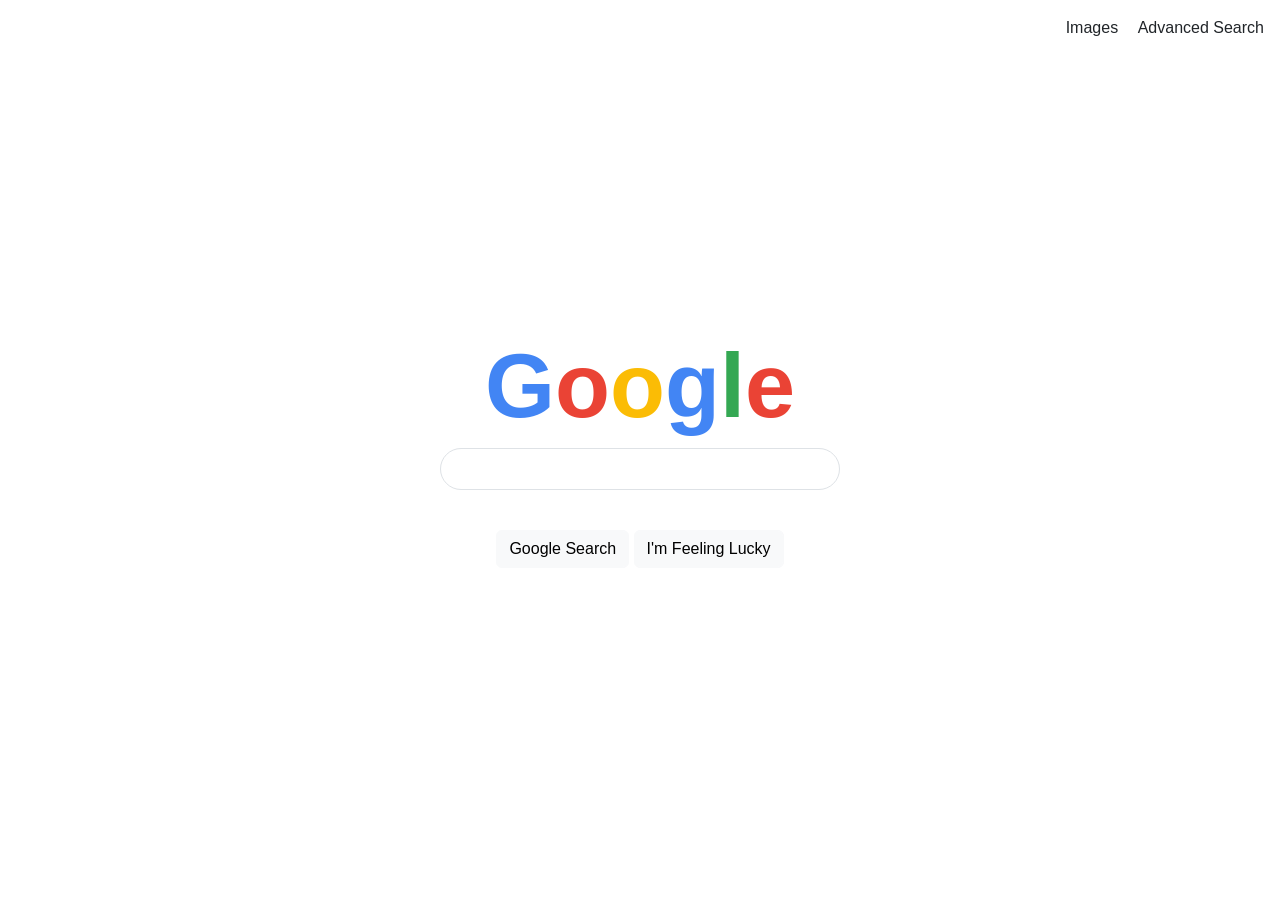
<file: index.html>
<!DOCTYPE html>
<html lang="en">
    <head>
        <title>Google</title>
        <link href="https://cdn.jsdelivr.net/npm/bootstrap@5.3.8/dist/css/bootstrap.min.css" rel="stylesheet">
        <link rel="stylesheet" href="style.css">
    </head>
    <body class="d-flex justify-content-center align-items-center vh-100 position-relative">
        <div class="position-absolute top-0 end-0 p-3">
            <a href="image.html" class="me-3 text-dark text-decoration-none">Images</a>
            <a href="advanced.html" class="text-dark text-decoration-none">Advanced Search</a>
        </div>
        <div style="text-align: center;">
            <h1>
                <span style="color: #4285F4;">G</span><span style="color: #EA4335;">o</span><span style="color: #FBBC05;">o</span><span style="color: #4285F4;">g</span><span style="color: #34A853;">l</span><span style="color: #EA4335;">e</span>
            </h1>
            <form action="https://google.com/search">
            <input type="text" name="q" class="form-control rounded-pill px-4 py-2 mb-3" style="width: 400px;"><br>
            <input type="submit" class="btn btn-light" value="Google Search">
            <button type="submit" class="btn btn-light" name="btnI">I'm Feeling Lucky</button>
        </form>
        </div>
    </body>
</html>
</file>
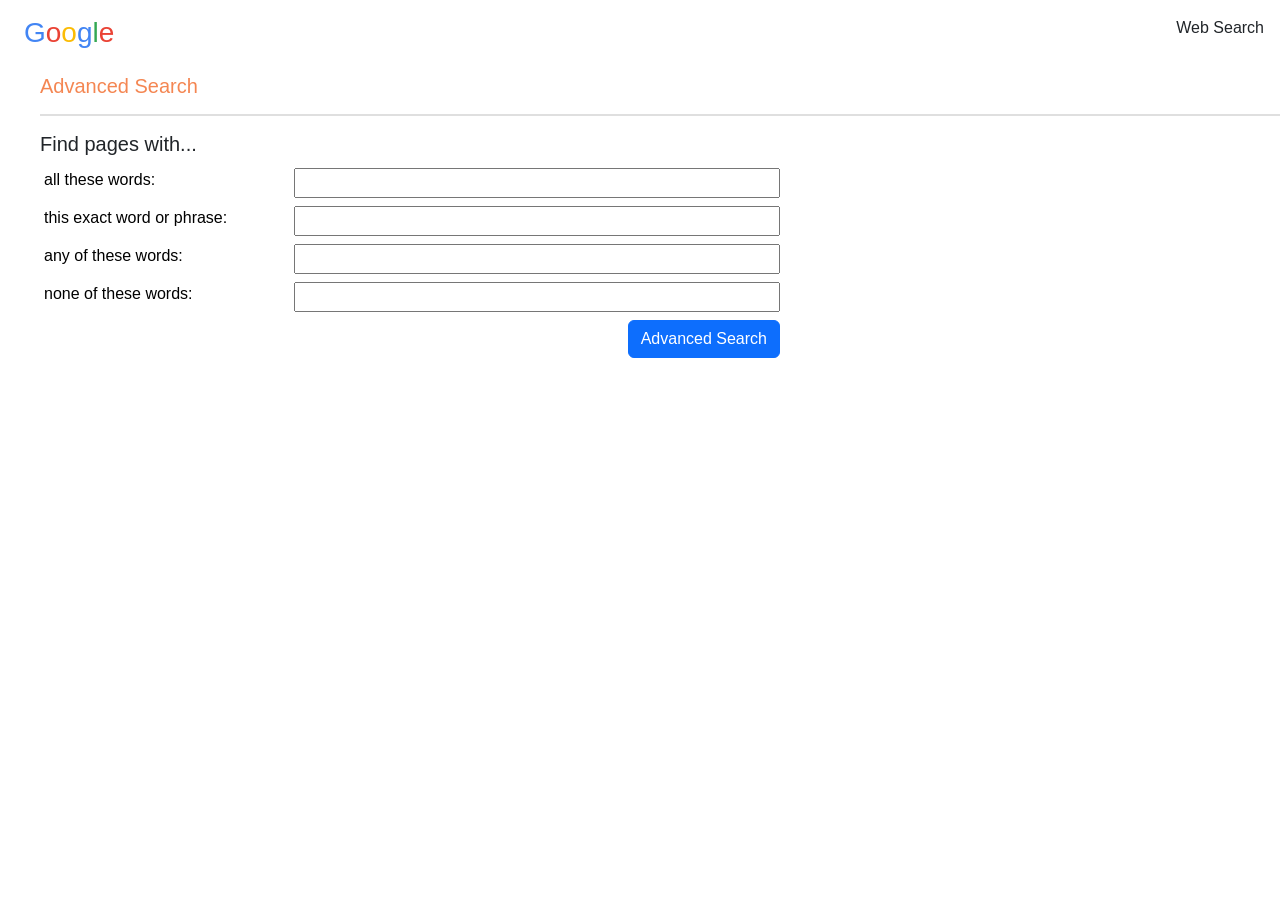
<file: advanced.html>
<!DOCTYPE html>
<html lang="en">
    <head>
        <title>Google Advanced Search</title>
        <link href="https://cdn.jsdelivr.net/npm/bootstrap@5.3.8/dist/css/bootstrap.min.css" rel="stylesheet">
        <link rel="stylesheet" href="style.css">
    </head>
    <body>
        <div class="position-absolute top-0 end-0 p-3">
            <a href="index.html" class="text-dark text-decoration-none">Web Search</a>
        </div>
        <h3 class="ms-2 p-3">
            <span style="color: #4285F4;">G</span><span style="color: #EA4335;">o</span><span style="color: #FBBC05;">o</span><span style="color: #4285F4;">g</span><span style="color: #34A853;">l</span><span style="color: #EA4335;">e</span>
        </h3>
        <div style="margin-left: 40px;">
            <h5 style="color: rgba(240, 83, 10, 0.705)">Advanced Search</h5><hr style="border: 1px solid gray;">
            <h5>Find pages with...</h5>
            <form action="https://www.google.com/search" method="get">
                <table class="table table-borderless table-sm" style="width: 60%">
                    <tr>
                        <td class="small-column">all these words: </td>
                        <td><input type="text" name="as_q" class="big-column"></td>
                    </tr>
                    <tr>
                        <td class="small-column">this exact word or phrase: </td>
                        <td><input type="text" name="as_epq" class="big-column"></td>
                    </tr>
                    <tr>
                        <td class="small-column">any of these words: </td>
                        <td><input type="text" name="as_oq" class="big-column"></td>
                    </tr>
                    <tr>
                        <td class="small-column">none of these words: </td>
                        <td><input type="text" name="as_eq" class="big-column"></td>
                    </tr>
                        <td> </td>
                        <td style= "text-align: right;"><button class="btn btn-primary" type="submit">Advanced Search</button></td>
                    </tr>            
                </table>
            </form>
        </div>
    </body>
</file>
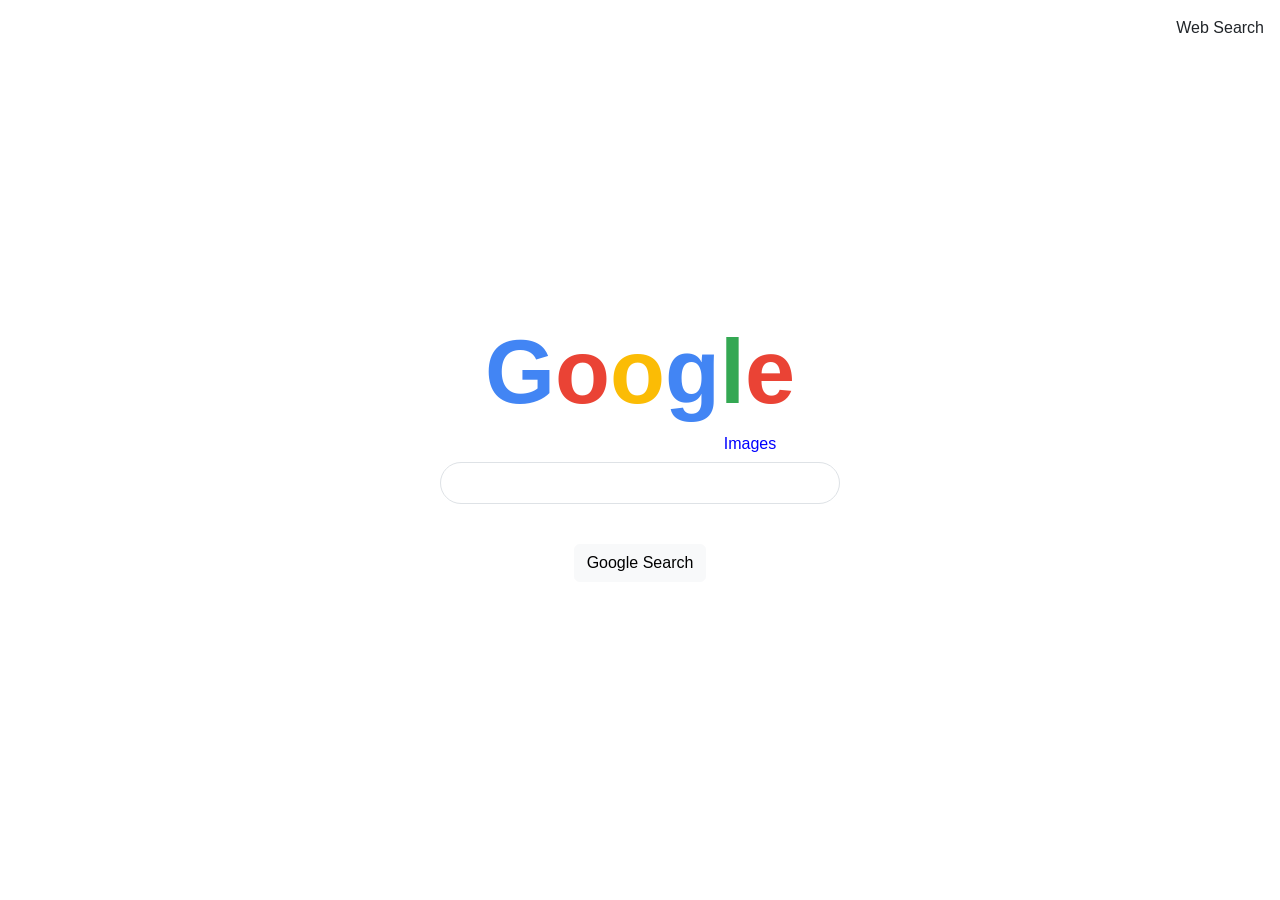
<file: image.html>
<!DOCTYPE html>
<html lang="en">
    <head>
        <title>Image Search</title>
        <link href="https://cdn.jsdelivr.net/npm/bootstrap@5.3.8/dist/css/bootstrap.min.css" rel="stylesheet">
        <link rel="stylesheet" href="style.css">
    </head>
    <body class="d-flex justify-content-center align-items-center vh-100 position-relative">
        <div class="position-absolute top-0 end-0 p-3">
            <a href="index.html" class="text-dark text-decoration-none">Web Search</a>
        </div>
        <div style="text-align: center;">
            <h1>
                <span style="color: #4285F4;">G</span><span style="color: #EA4335;">o</span><span style="color: #FBBC05;">o</span><span style="color: #4285F4;">g</span><span style="color: #34A853;">l</span><span style="color: #EA4335;">e</span>
            </h1><h6 style="color: blue; padding-left: 220px">Images</h6>
            <form action="https://www.google.com/search?tbm=isch" method="get">
            <input type="text" name="q" class="form-control rounded-pill px-4 py-2 mb-3 mx-auto" style="width: 400px;"><br>
            <button type="submit" name="tbm" value="isch" class="btn btn-light">Google Search</button>
        </form>
        </div>
    </body>
</file>
<file: style.css>
* {
    font-family: Arial, sans-serif;
}

h1 {
    font-size: 90px; 
    font-weight: bold;
}

.big-column {
    width: 100%;
}

.small-column {
    width: 250px;
}
</file>
